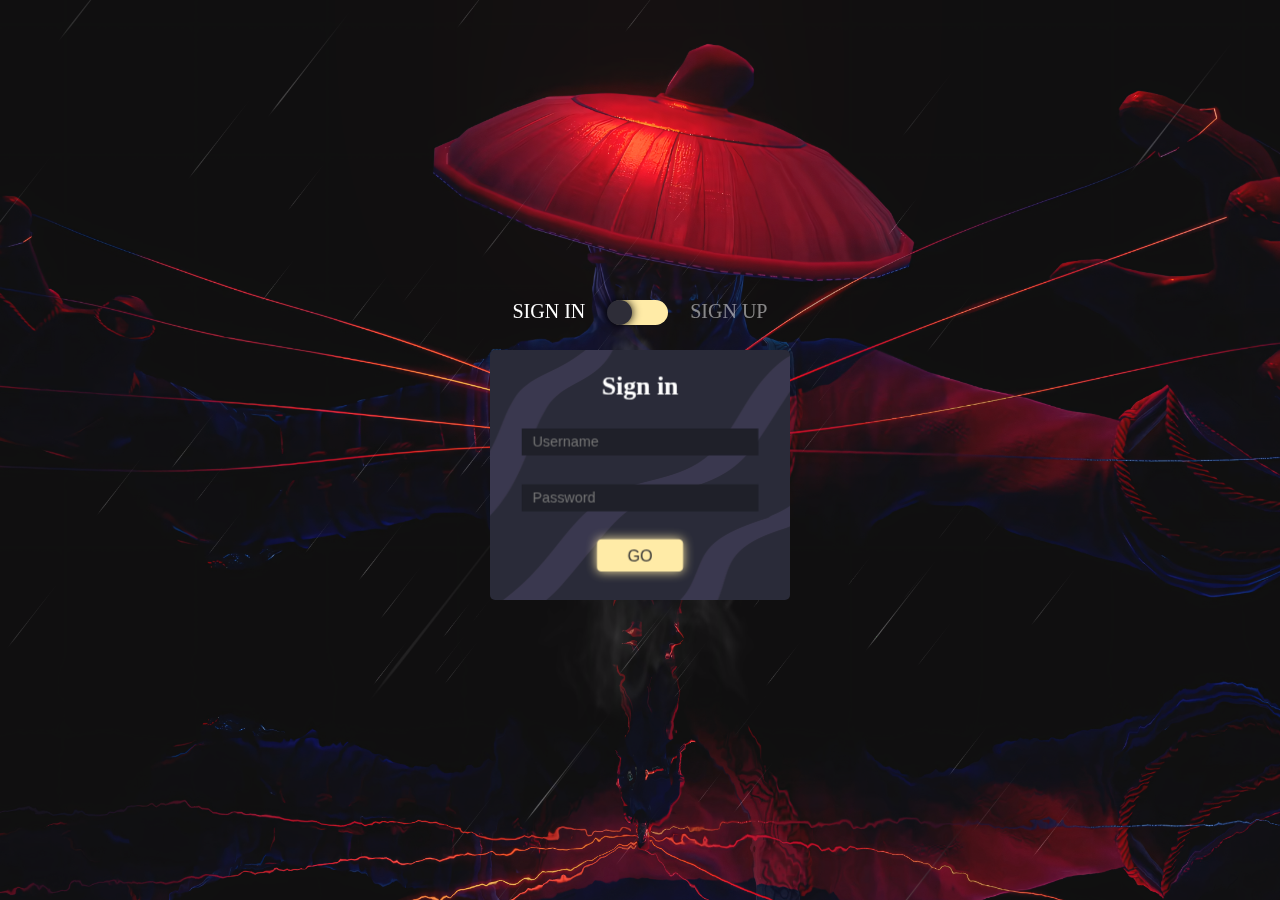
<file: html/login.html>
<!DOCTYPE html>
<html lang="en">

<head>
    <meta charset="UTF-8">
    <meta http-equiv="X-UA-Compatible" content="IE=edge">
    <meta name="viewport" content="width=device-width, initial-scale=1.0">
    <link rel="stylesheet" href="../css/login.css">
    <link rel="icon" type="image/x-icon" href="../img/favicon.ico" />
    <title>捞月亮の小北</title>
</head>
<style>
   
</style>

<body>
    <div class="shell">
        <div class="top">
            <span class="off">SIGN IN</span>
            <div class="button">
                <div class="ball"></div>
            </div>
            <span class="on">SIGN UP</span>
        </div>

        <div class="bottom">
            <div class="signIn">
                <h2>Sign in</h2>
                <input type="text" placeholder="Username">
                <input type="text" placeholder="Password">
                <button>GO</button>
            </div>
            <div class="signUp">
                <h2>Sign up</h2>
                <input type="text" placeholder="Username">
                <input type="text" placeholder="Password">
                <input type="text" placeholder="Confirm password">
                <button>GO</button>
            </div>
        </div>
    </div>
    <script>
        let button = document.querySelector('.button')
        let ball = document.querySelector('.ball')
        let bottom = document.querySelector('.bottom')
        let off = document.querySelector('.off')
        let on = document.querySelector('.on')
        let index = 0
        button.addEventListener('click', () => {
            if (index == 0) {
                index = 1
                ball.style.left = 61 + '%'
                on.style.opacity = 1
                off.style.opacity = .5
                bottom.style.transform = "rotateY(180deg)"
            } else {
                index = 0
                ball.style.left = 0
                on.style.opacity = .5
                off.style.opacity = 1
                bottom.style.transform = "rotateY(0deg)"
            }
        })
        // 每当点击按钮的时候，index的值就会发生变化，如果index为0的话，那么点击的时候index变为1，反之变为0
        // 当index的值为0时，按钮里的球划到右边，并且将右边字的透明度变为1，下面的登录卡旋转180度，为注册
        // 当index的值为1时，按钮里的球划到左边，并且将右边字的透明度变为0.5，下面的登录卡旋转回0度，为登录
    </script>
</body>

</html>
</file>
<file: css/login.css>
* {
    padding: 0;
    margin: 0;
    outline: none;
    border: none;
}

body {
    height: 100vh;
    display: flex;
    justify-content: center;
    align-items: center;
    /* background-color: rgb(10, 31, 227); */
    background-image: url("../img/7.png");
    background-position: center;
    background-size: cover;
    /* position: relative; */
}

.shell {
    width: 300px;
    height: 350px;
    display: flex;
    flex-direction: column;
    justify-content: space-evenly;
    align-items: center;
    perspective: 1000px;
    /* 给最外层加上一个透视，否则接下去的翻转会没有3d的效果 */
}

.top {
    width: 300px;
    display: flex;
    cursor: pointer;
    justify-content: space-evenly;
}

.off,
.on {
    color: #fff;
    transition: .5s;
    font: 300 20px '';
}
.on{
    opacity: .5;
}
.button {
    width: 60px;
    height: 25px;
    background-color: rgb(255, 235, 167);
    border-radius: 20px;
    position: relative;
}

.ball {
    position: absolute;
    width: 25px;
    height: 25px;
    background-color: rgb(46, 45, 56);
    border-radius: 50%;
    transition: .5s;
    box-shadow: 0 0 10px #000;
    left: 0;
    transform: translate(-1px);
}

.bottom {
    width: 300px;
    height: 250px;
    background-image: url(../img/background.png);
    transform-style: preserve-3d;
    /* 使元素呈现出3D效果 */
    position: relative;
    transition: .7s;
    border-radius: 5px;
}

.bottom>div {
    width: 100%;
    height: 100%;
    display: flex;
    flex-direction: column;
    align-items: center;
    justify-content: space-evenly;
}

.bottom>div h2 {
    color: white;
}
.bottom>div input{
    width: 200px;
    height: 25px;
    padding:0 10px;
    background-color: rgb(31, 32, 41);
    color: #fff;
}

.bottom>div button{
    width: 80px;
    height: 30px;
    color: #333;
    font-size: 15px;
    background-color: rgb(255, 235, 167);
    border-radius: 4px;
    transition: .3s;
    margin-bottom: 10px;
    cursor: pointer;box-shadow:0 0 10px rgb(255, 235, 167);
}
.bottom>div button:hover{
    
}
.signIn {
    transform: translateZ(70px);
    /* 在这里我们将卡片里面内容和卡片有一个距离，这样子会更有立体感 */
}

.signUp {
    position: absolute;
    top: 0;
    transform: translateZ(-70px) rotateY(180deg);
    /* 我们给反面加上距离的时候，前往不要忘记给反面的内容也翻转一下，否则就会出现这种卡片转过来了，里面的内容也反了 */
}
</file>
